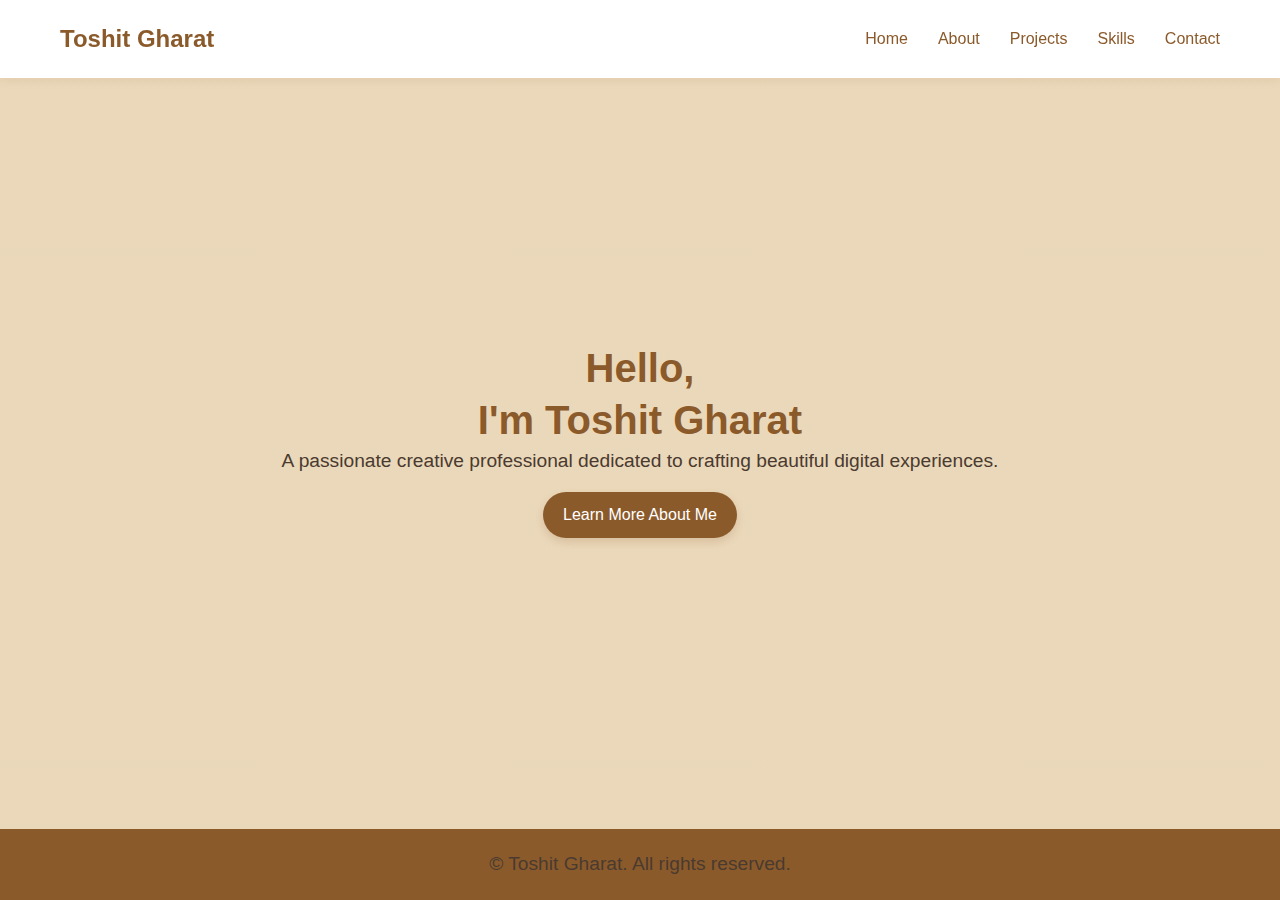
<file: index.html>
<!DOCTYPE html>
<html lang="en">
<head>
    <meta charset="UTF-8">
    <meta name="viewport" content="width=device-width, initial-scale=1.0">
    <title>Toshit Gharat | Portfolio</title>
    <link rel="stylesheet" href="styles.css">
</head>
<body>
    <!-- Header -->
    <header>
        <div class="container">
            <nav>
                <div class="logo">Toshit Gharat</div>
                <ul class="nav-links">
                    <li><a href="index.html" class="active">Home</a></li>
                    <li><a href="about.html">About</a></li>
                    <li><a href="projects.html">Projects</a></li>
                    <li><a href="skills.html">Skills</a></li>
                    <li><a href="contact.html">Contact</a></li>
                </ul>
                <div class="hamburger">☰</div>
            </nav>
        </div>
    </header>

    <!-- Main Content -->
    <main>
        <section id="home">
            <div class="container">
                <div align="center" class="hero-content">
                    <h1>Hello, </h1>
                    <h1>I'm Toshit Gharat</h1>
                    <p> </p>
                    <p>A passionate creative professional dedicated to crafting beautiful digital experiences.</p>
                    <a href="about.html" class="btn">Learn More About Me</a>
                </div>
            </div>
        </section>
    </main>

    <!-- Fixed Footer -->
    <footer>
        <div class="container">
            <p>&copy; Toshit Gharat. All rights reserved.</p>
        </div>
    </footer>

    <script>
        // Mobile menu toggle
        document.querySelector('.hamburger').addEventListener('click', function() {
            document.querySelector('.nav-links').classList.toggle('active');
        });
    </script>
</body>
</html>
</file>
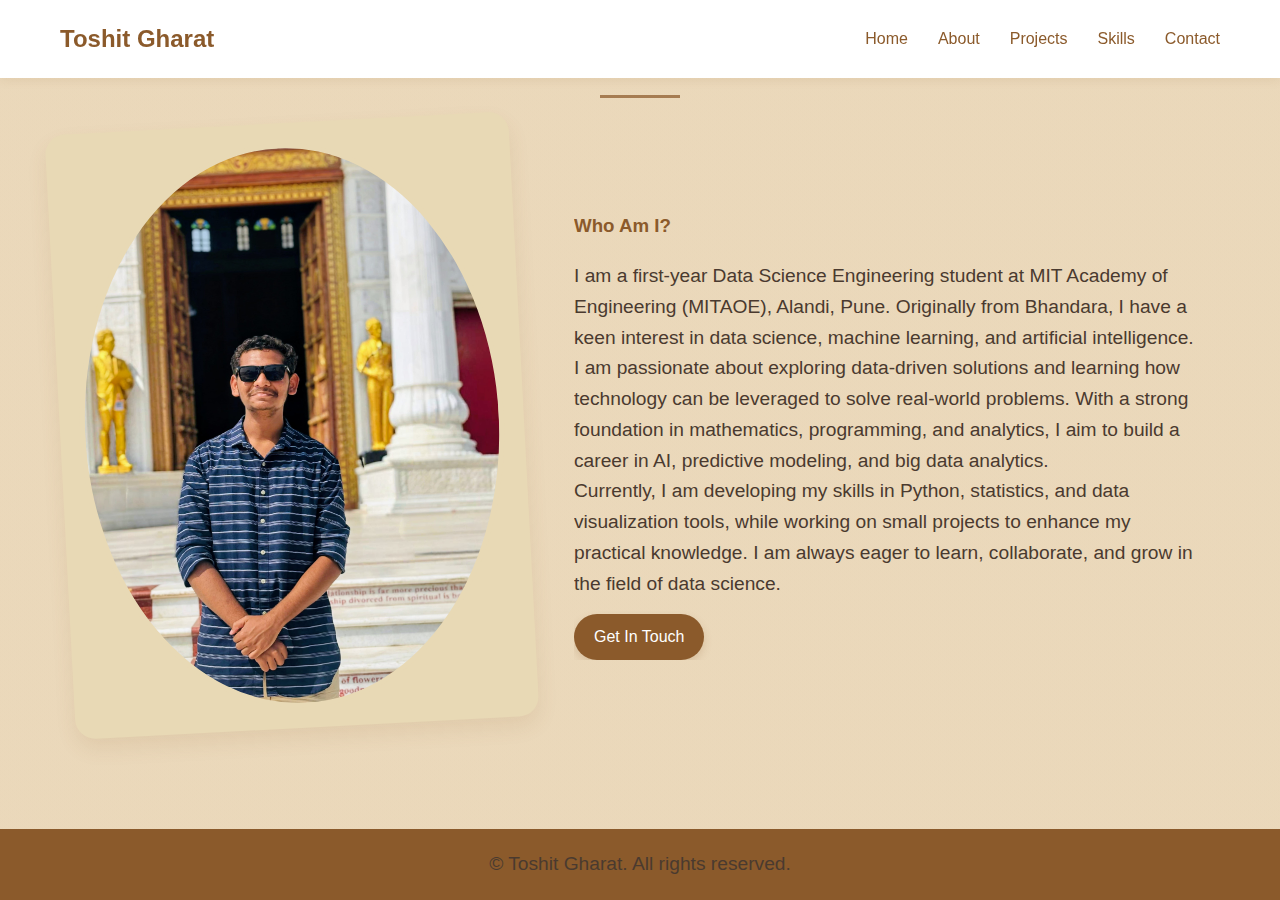
<file: about.html>
<!DOCTYPE html>
<html lang="en">
<head>
    <meta charset="UTF-8">
    <meta name="viewport" content="width=device-width, initial-scale=1.0">
    <title>About | Toshit Gharat</title>
    <link rel="stylesheet" href="about.css">
</head>
<body>
    <!-- Header -->
    <header>
        <div class="container">
            <nav>
                <div class="logo">Toshit Gharat</div>
                <ul class="nav-links">
                    <li><a href="index.html">Home</a></li>
                    <li><a href="about.html" class="active">About</a></li>
                    <li><a href="projects.html">Projects</a></li>
                    <li><a href="skills.html">Skills</a></li>
                    <li><a href="contact.html">Contact</a></li>
                </ul>
                <div class="hamburger">☰</div>
            </nav>
        </div>
    </header>

    <!-- Main Content -->
    <main>
        <section id="about">
            <div class="container">
                <h2>About Me</h2>
                <div class="about-content">
                    <!-- Photo on the left -->
                    <div class="profile-photo">
                        <div class="photo-frame">
                            <img src="HomeImage.jpg" alt="Toshit Gharat" class="profile-img"
                                style="border: 5px solid var(--dark-beige); border-radius: 50%;">
                        </div>
                    </div>
                    
                    <!-- Text content on the right -->
                    <div class="about-text">
                        <h3>Who Am I?</h3>
                        <p>I am a first-year Data Science Engineering student at MIT Academy of Engineering (MITAOE), Alandi, Pune. Originally from Bhandara, I have a keen interest in data science, machine learning, and artificial intelligence.</p>
                
                        <p>I am passionate about exploring data-driven solutions and learning how technology can be leveraged to solve real-world problems. With a strong foundation in mathematics, programming, and analytics, I aim to build a career in AI, predictive modeling, and big data analytics.</p>
                    
                        <p>Currently, I am developing my skills in Python, statistics, and data visualization tools, while working on small projects to enhance my practical knowledge. I am always eager to learn, collaborate, and grow in the field of data science.</p>
                        <a href="contact.html" class="btn">Get In Touch</a>
                    </div>
                </div>
            </div>
        </section>
    </main>

    <!-- Fixed Footer -->
    <footer>
        <div class="container">
            <p>&copy; Toshit Gharat. All rights reserved.</p>
        </div>
    </footer>

    <script>
        // Mobile menu toggle
        document.querySelector('.hamburger').addEventListener('click', function() {
            document.querySelector('.nav-links').classList.toggle('active');
        });
    </script>
</body>
</html>
</file>
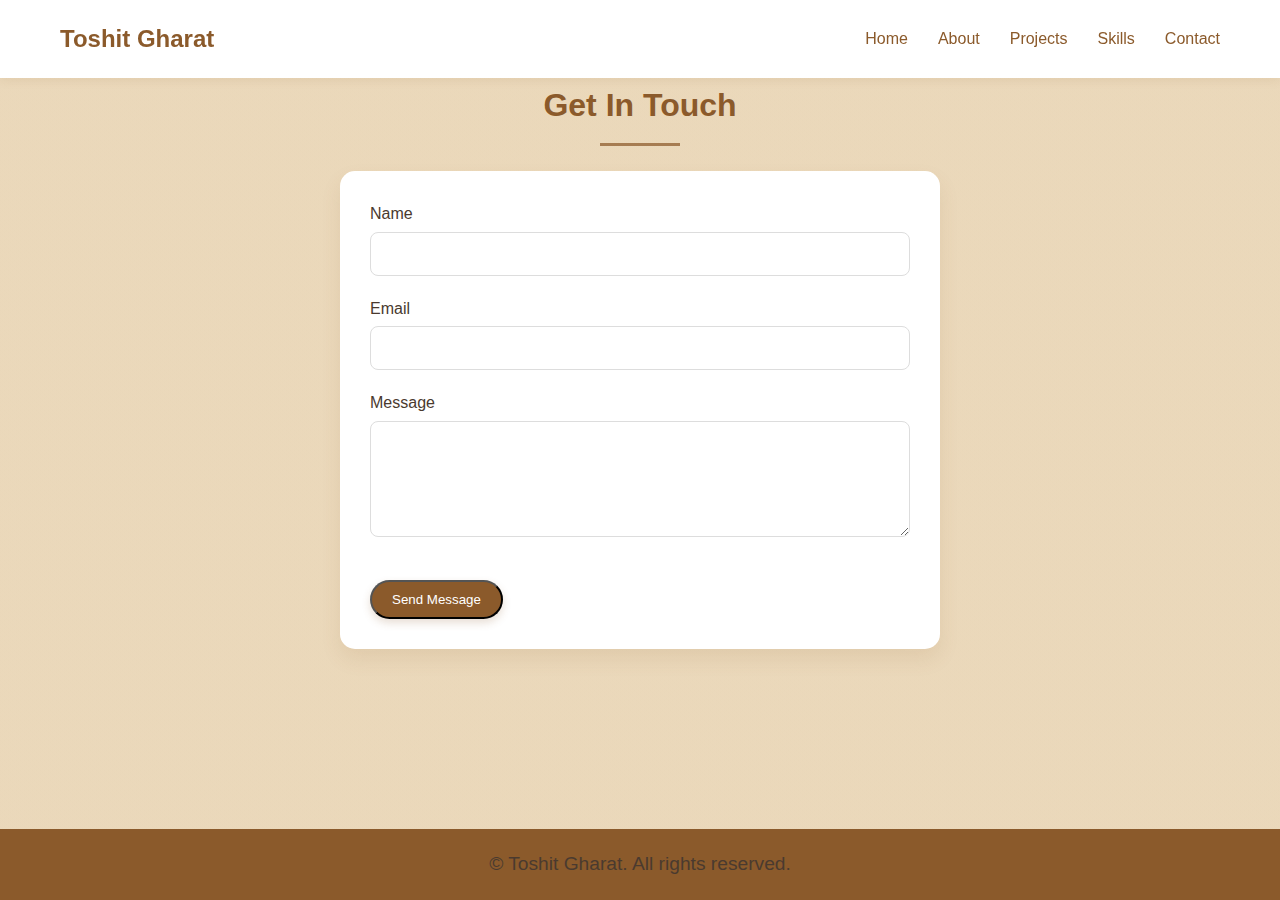
<file: contact.html>
<!DOCTYPE html>
<html lang="en">
<head>
    <meta charset="UTF-8">
    <meta name="viewport" content="width=device-width, initial-scale=1.0">
    <title>Contact | Toshit Gharat</title>
    <link rel="stylesheet" href="contact.css">
</head>
<body>
    <!-- Header -->
    <header>
        <div class="container">
            <nav>
                <div class="logo">Toshit Gharat</div>
                <ul class="nav-links">
                    <li><a href="index.html">Home</a></li>
                    <li><a href="about.html">About</a></li>
                    <li><a href="projects.html">Projects</a></li>
                    <li><a href="skills.html">Skills</a></li>
                    <li><a href="contact.html" class="active">Contact</a></li>
                </ul>
                <div class="hamburger">☰</div>
            </nav>
        </div>
    </header>

    <!-- Contact Section -->
    <section id="contact">
        <div class="container">
            <h2>Get In Touch</h2>
            <div class="contact-form">
                <form>
                    <div class="form-group">
                        <label for="name">Name</label>
                        <input type="text" id="name" name="name" required>
                    </div>
                    <div class="form-group">
                        <label for="email">Email</label>
                        <input type="email" id="email" name="email" required>
                    </div>
                    <div class="form-group">
                        <label for="message">Message</label>
                        <textarea id="message" name="message" rows="5" required></textarea>
                    </div>
                    <button type="submit" class="btn">Send Message</button>
                </form>
            </div>
        </div>
    </section>

    <!-- Footer -->
    <footer>
        <div class="container">
            <p>&copy; Toshit Gharat. All rights reserved.</p>
        </div>
    </footer>

    <script>
        // Mobile menu toggle
        document.querySelector('.hamburger').addEventListener('click', function() {
            document.querySelector('.nav-links').classList.toggle('active');
        });
    </script>
</body>
</html>
</file>
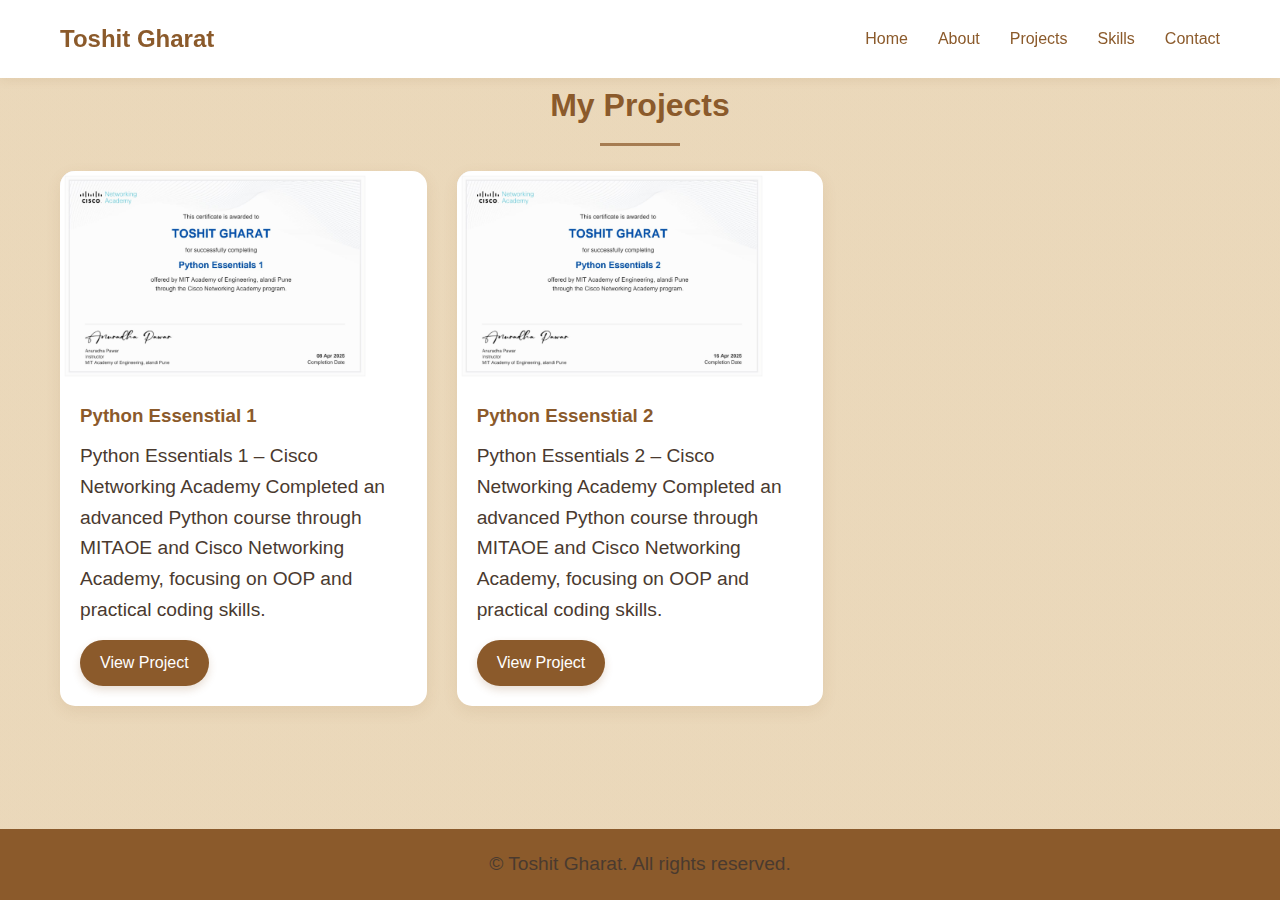
<file: projects.html>
<!DOCTYPE html>
<html lang="en">
<head>
    <meta charset="UTF-8">
    <meta name="viewport" content="width=device-width, initial-scale=1.0">
    <title>Projects | Toshit Gharat</title>
    <link rel="stylesheet" href="projects.css">
</head>
<body>
    <!-- Header -->
    <header>
        <div class="container">
            <nav>
                <div class="logo">Toshit Gharat</div>
                <ul class="nav-links">
                    <li><a href="index.html">Home</a></li>
                    <li><a href="about.html">About</a></li>
                    <li><a href="projects.html" class="active">Projects</a></li>
                    <li><a href="skills.html">Skills</a></li>
                    <li><a href="contact.html">Contact</a></li>
                </ul>
                <div class="hamburger">☰</div>
            </nav>
        </div>
    </header>

    <!-- Projects Section -->
    <section id="projects">
        <div class="container">
            <h2>My Projects</h2>
            <div class="projects-grid">
                <!-- Project 1 -->
                <div class="project-card">
                    <a href="Python_Essential_1.pdf">
                        <img src="Python Essenstial 1.jpg" alt="Toshit Gharat" class="project-image">
                    </a>
                    <div class="project-info">
                        <h3>Python Essenstial 1</h3>
                        <p> Python Essentials 1 – Cisco Networking Academy
                            Completed an advanced Python course through MITAOE and Cisco Networking Academy, focusing on OOP and practical coding skills.</p>
                        <a href="Python Essenstial 1.jpg" class="btn">View Project</a>
                    </div>
                </div>
                
                <!-- Project 2 -->
                <div class="project-card">
                    <a href="Python_Essential_2.pdf">
                        <img src="Python Essenstial 2.jpg" alt="Toshit Gharat" class="project-image">
                    </a>
                    <div class="project-info">
                        <h3>Python Essenstial 2</h3>
                        <p>Python Essentials 2 – Cisco Networking Academy
                            Completed an advanced Python course through MITAOE and Cisco Networking Academy, focusing on OOP and practical coding skills.</p>
                        <a href="Python Essenstial 2.jpg" class="btn">View Project</a>
                    </div>
                </div>
            </div>
        </div>
    </section>

    <!-- Footer -->
    <footer>
        <div class="container">
            <p>&copy; Toshit Gharat. All rights reserved.</p>
        </div>
    </footer>

    <script>
        // Mobile menu toggle
        document.querySelector('.hamburger').addEventListener('click', function() {
            document.querySelector('.nav-links').classList.toggle('active');
        });
    </script>
</body>
</html>
</file>
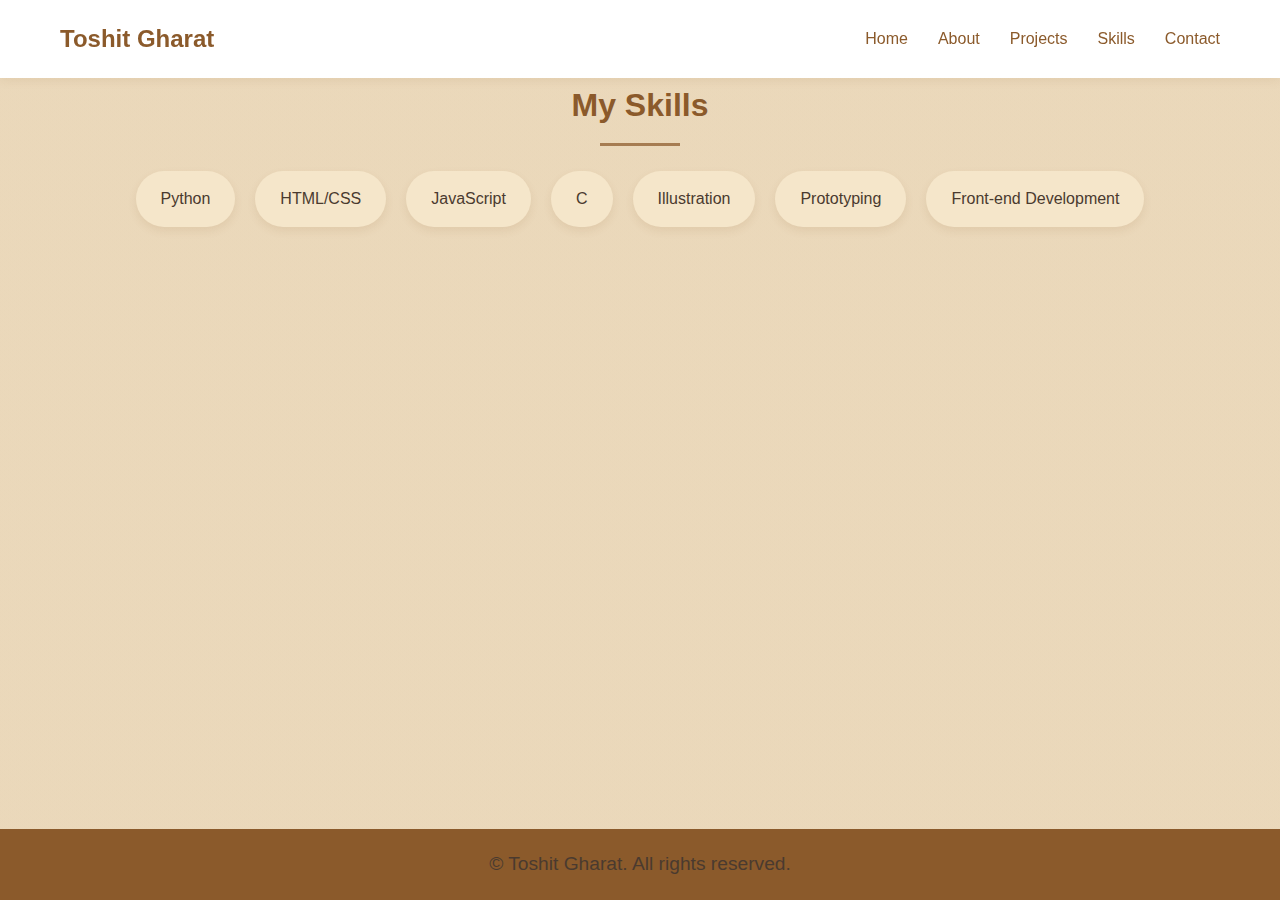
<file: skills.html>
<!DOCTYPE html>
<html lang="en">
<head>
    <meta charset="UTF-8">
    <meta name="viewport" content="width=device-width, initial-scale=1.0">
    <title>Skills | Toshit Gharat</title>
    <link rel="stylesheet" href="skills.css">
</head>
<body>
    <!-- Header -->
    <header>
        <div class="container">
            <nav>
                <div class="logo">Toshit Gharat</div>
                <ul class="nav-links">
                    <li><a href="index.html">Home</a></li>
                    <li><a href="about.html">About</a></li>
                    <li><a href="projects.html">Projects</a></li>
                    <li><a href="skills.html" class="active">Skills</a></li>
                    <li><a href="contact.html">Contact</a></li>
                </ul>
                <div class="hamburger">☰</div>
            </nav>
        </div>
    </header>

    <!-- Skills Section -->
    <section id="skills">
        <div class="container">
            <h2>My Skills</h2>
            <div class="skills-container">
                <div class="skill-item">Python</div>
                <div class="skill-item">HTML/CSS</div>
                <div class="skill-item">JavaScript</div>
                <div class="skill-item">C</div>
                <div class="skill-item">Illustration</div>
                <div class="skill-item">Prototyping</div>
                <div class="skill-item">Front-end Development</div>
            </div>
        </div>
    </section>

    <!-- Footer -->
    <footer>
        <div class="container">
            <p>&copy; Toshit Gharat. All rights reserved.</p>
        </div>
    </footer>

    <script>
        // Mobile menu toggle
        document.querySelector('.hamburger').addEventListener('click', function() {
            document.querySelector('.nav-links').classList.toggle('active');
        });
    </script>
</body>
</html>
</file>
<file: styles.css>
/* Global Styles */
:root {
    --primary-brown: #8B5A2B;
    --light-brown: #A67C52;
    --beige: #F5E6CA;
    --dark-beige: #E8D9B5;
    --text-color: #4A3A2F;
}

* {
    margin: 0;
    padding: 0;
    box-sizing: border-box;
    font-family: 'Segoe UI', Tahoma, Geneva, Verdana, sans-serif;
}

body {
    background-color: var(--beige);
    color: var(--text-color);
    line-height: 1.6;
    background-image: 
        radial-gradient(circle at 10% 20%, rgba(139, 90, 43, 0.05) 0%, rgba(139, 90, 43, 0.05) 90%),
        radial-gradient(circle at 90% 80%, rgba(139, 90, 43, 0.05) 0%, rgba(139, 90, 43, 0.05) 90%);
}

#home {
    display: flex;
    align-items: center;
    justify-content: center;
    height: 100vh;
    text-align: center;
}

.hero-content {
    max-width: 800px;
    padding: 20px;
}

.hero-content h1 {
    margin: 0;
    line-height: 1.3;
}

/* .hero-content h1:first-child {
    margin-bottom: 5px;
} */

.container {
    max-width: 1200px;
    margin: 0 auto;
    padding: 0 20px;
}

section {
    padding: 80px 0 100px;
}

h1, h2, h3 {
    color: var(--primary-brown);
    margin-bottom: 20px;
}

h1 {
    font-size: 2.5rem;
}

h2 {
    font-size: 2rem;
    text-align: center;
    position: relative;
    margin-bottom: 40px;
}

h2::after {
    content: '';
    position: absolute;
    bottom: -15px;
    left: 50%;
    transform: translateX(-50%);
    width: 80px;
    height: 3px;
    background-color: var(--light-brown);
}

p {
    margin-bottom: 25px 0;
    font-size: 1.2rem;
    color: var(--text-color);
}

a {
    color: var(--primary-brown);
    text-decoration: none;
    transition: all 0.3s ease;
}

a:hover {
    color: var(--light-brown);
}

.btn {
    display: inline-block;
    background-color: var(--primary-brown);
    color: white;
    padding: 10px 20px;
    border-radius: 30px;
    margin-top: 15px;
    transition: all 0.3s ease;
    box-shadow: 0 4px 8px rgba(139, 90, 43, 0.2);
}

.btn:hover {
    background-color: var(--light-brown);
    transform: translateY(-3px);
    box-shadow: 0 6px 12px rgba(139, 90, 43, 0.3);
    color: white;
}

/* Header Styles */
header {
    background-color: white;
    box-shadow: 0 2px 10px rgba(139, 90, 43, 0.1);
    position: fixed;
    width: 100%;
    z-index: 1000;
}

nav {
    display: flex;
    justify-content: space-between;
    align-items: center;
    padding: 20px 0;
}

.logo {
    font-size: 1.5rem;
    font-weight: bold;
    color: var(--primary-brown);
}

.nav-links {
    display: flex;
    list-style: none;
}

.nav-links li {
    margin-left: 30px;
}

.nav-links a {
    font-weight: 500;
}

.hamburger {
    display: none;
    cursor: pointer;
}



/* Profile Photo */

.about-content {
    display: flex;
    align-items: flex-start; /* Align items at the top */
    gap: 50px;
}

.profile-photo {
    flex: 0 0 40%; /* Don't grow, don't shrink, base width 40% */
    position: relative;
}

.about-text {
    flex: 1; /* Take remaining space */
    padding-top: 20px; /* Align text with top of photo */
}

.photo-frame {
    background-color: var(--dark-beige);
    border-radius: 20px;
    padding: 20px;
    box-shadow: 0 10px 20px rgba(139, 90, 43, 0.1);
    transform: rotate(-3deg);
}

.profile-img {
    width: 100%;
    height: auto;
    border-radius: 10px;
    display: block;
    object-fit: cover;
     /* Adjust this ratio as needed */
}

/* Projects Grid */
.projects-grid {
    display: grid;
    grid-template-columns: repeat(auto-fill, minmax(350px, 1fr));
    gap: 30px;
}

.project-card {
    background-color: white;
    border-radius: 15px;
    overflow: hidden;
    box-shadow: 0 5px 15px rgba(139, 90, 43, 0.1);
    transition: all 0.3s ease;
}

.project-card:hover {
    transform: translateY(-10px);
    box-shadow: 0 15px 30px rgba(139, 90, 43, 0.2);
}

.project-image {
    height: 210px;
    background-color: #ddd;
    display: flex;
    align-items: center;
    justify-content: center;
}

.project-info {
    padding: 20px;
}

.project-info h3 {
    margin-bottom: 10px;
}

/* Skills */
.skills-container {
    display: flex;
    flex-wrap: wrap;
    justify-content: center;
    gap: 20px;
}

.skill-item {
    background-color: var(--beige);
    padding: 15px 25px;
    border-radius: 30px;
    font-weight: 500;
    box-shadow: 0 4px 8px rgba(139, 90, 43, 0.1);
    transition: all 0.3s ease;
}

.skill-item:hover {
    background-color: var(--primary-brown);
    color: white;
    transform: scale(1.05);
}

/* Contact Form */
.contact-form {
    max-width: 600px;
    margin: 0 auto;
    background-color: white;
    padding: 30px;
    border-radius: 15px;
    box-shadow: 0 10px 20px rgba(139, 90, 43, 0.1);
}

.form-group {
    margin-bottom: 20px;
}

.form-group label {
    display: block;
    margin-bottom: 5px;
    font-weight: 500;
}

.form-group input,
.form-group textarea {
    width: 100%;
    padding: 12px;
    border: 1px solid #ddd;
    border-radius: 8px;
    font-size: 1rem;
    transition: all 0.3s ease;
}

.form-group input:focus,
.form-group textarea:focus {
    outline: none;
    border-color: var(--primary-brown);
    box-shadow: 0 0 0 3px rgba(139, 90, 43, 0.1);
}

/* Footer */
footer {
    background-color: var(--primary-brown);
    color: white;
    text-align: center;
    padding: 20px 0;
}

/* Animations */
@keyframes fadeIn {
    from { opacity: 0; transform: translateY(20px); }
    to { opacity: 1; transform: translateY(0); }
}

@keyframes bounce {
    from { transform: translateY(0); }
    to { transform: translateY(-20px); }
}

@keyframes wave {
    0%, 100% { transform: rotate(0deg); }
    25% { transform: rotate(15deg); }
    75% { transform: rotate(-15deg); }
}

/* Responsive Styles */
@media (max-width: 768px) {
    .nav-links {
        display: none;
        position: absolute;
        top: 70px;
        left: 0;
        width: 100%;
        background-color: white;
        flex-direction: column;
        align-items: center;
        padding: 20px 0;
        box-shadow: 0 5px 10px rgba(139, 90, 43, 0.1);
    }
    
    .nav-links.active {
        display: flex;
    }
    
    .nav-links li {
        margin: 10px 0;
    }
    
    .hamburger {
        display: block;
    }
    
    .about-content {
        flex-direction: column;
        gap: 30px;
    }
    
    .profile-photo {
        flex: 1;
        width: 100%;
        max-width: 100%;
    }
    .about-text{
        padding-top: 0%;
    }
    section {
        padding: 60px 0 100px;
    }
}

/* Add these styles to your existing CSS */
html, body {
    height: 100%;
    width: 100%;
    overflow: hidden; /* This completely disables scrolling */
}

#about {
    height: calc(100vh - 120px); /* Adjust based on header/footer height */
    overflow: hidden;
    display: flex;
    align-items: center;
}

.about-content {
    display: flex;
    width: 100%;
    max-height: 100%;
    align-items: center;
    gap: 50px;
}

.profile-photo {
    flex: 0 0 40%;
    max-width: 40%;
}

.photo-frame {
    background-color: var(--dark-beige);
    border-radius: 20px;
    padding: 20px;
    box-shadow: 0 10px 20px rgba(139, 90, 43, 0.1);
    transform: rotate(-3deg);
    height: 100%;
}

.profile-img {
    width: 100%;
    height: 100%;
    object-fit: cover;
    border-radius: 10px;
    aspect-ratio: 3/4;
}

.about-text {
    flex: 1;
    overflow-y: auto;
    max-height: 70vh;
    padding-right: 15px;
}

body {
    display: flex;
    flex-direction: column;
}

main {
    flex: 1;
    overflow-y: auto; /* Allows content to scroll if needed, but hides the scrollbar */
    -ms-overflow-style: none;  /* IE and Edge */
    scrollbar-width: none;  /* Firefox */
}

main::-webkit-scrollbar {
    display: none; /* Hide scrollbar for Chrome, Safari and Opera */
}

footer {
    position: fixed;
    bottom: 0;
    width: 100%;
    z-index: 100;
}

/* Hide scrollbar but keep functionality */
.about-text::-webkit-scrollbar {
    width: 0;
    background: transparent;
}

@media (max-width: 768px) {
    #about {
        height: auto;
        min-height: calc(100vh - 120px);
    }
    
    .about-content {
        flex-direction: column;
        gap: 30px;
    }
    
    .profile-photo {
        flex: 0 0 auto;
        max-width: 100%;
        width: 80%;
    }
    
    .about-text {
        max-height: none;
        padding-right: 0;
    }
}
</file>
<file: about.css>
/* Global Styles */
:root {
    --primary-brown: #8B5A2B;
    --light-brown: #A67C52;
    --beige: #F5E6CA;
    --dark-beige: #E8D9B5;
    --text-color: #4A3A2F;
}

* {
    margin: 0;
    padding: 0;
    box-sizing: border-box;
    font-family: 'Segoe UI', Tahoma, Geneva, Verdana, sans-serif;
}

body {
    background-color: var(--beige);
    color: var(--text-color);
    line-height: 1.6;
    background-image: 
        radial-gradient(circle at 10% 20%, rgba(139, 90, 43, 0.05) 0%, rgba(139, 90, 43, 0.05) 90%),
        radial-gradient(circle at 90% 80%, rgba(139, 90, 43, 0.05) 0%, rgba(139, 90, 43, 0.05) 90%);
}

#home {
    display: flex;
    align-items: center;
    justify-content: center;
    height: 100vh;
    text-align: center;
}

.hero-content {
    max-width: 800px;
    padding: 20px;
}

.hero-content h1 {
    margin: 0;
    line-height: 1.3;
}

/* .hero-content h1:first-child {
    margin-bottom: 5px;
} */

.container {
    max-width: 1200px;
    margin: 0 auto;
    padding: 0 20px;
}

section {
    padding: 80px 0 100px;
}

h1, h2, h3 {
    color: var(--primary-brown);
    margin-bottom: 20px;
}

h1 {
    font-size: 2.5rem;
}

h2 {
    font-size: 2rem;
    text-align: center;
    position: relative;
    margin-bottom: 40px;
}

h2::after {
    content: '';
    position: absolute;
    bottom: -15px;
    left: 50%;
    transform: translateX(-50%);
    width: 80px;
    height: 3px;
    background-color: var(--light-brown);
}

p {
    margin-bottom: 25px 0;
    font-size: 1.2rem;
    color: var(--text-color);
}

a {
    color: var(--primary-brown);
    text-decoration: none;
    transition: all 0.3s ease;
}

a:hover {
    color: var(--light-brown);
}

.btn {
    display: inline-block;
    background-color: var(--primary-brown);
    color: white;
    padding: 10px 20px;
    border-radius: 30px;
    margin-top: 15px;
    transition: all 0.3s ease;
    box-shadow: 0 4px 8px rgba(139, 90, 43, 0.2);
}

.btn:hover {
    background-color: var(--light-brown);
    transform: translateY(-3px);
    box-shadow: 0 6px 12px rgba(139, 90, 43, 0.3);
    color: white;
}

/* Header Styles */
header {
    background-color: white;
    box-shadow: 0 2px 10px rgba(139, 90, 43, 0.1);
    position: fixed;
    width: 100%;
    z-index: 1000;
}

nav {
    display: flex;
    justify-content: space-between;
    align-items: center;
    padding: 20px 0;
}

.logo {
    font-size: 1.5rem;
    font-weight: bold;
    color: var(--primary-brown);
}

.nav-links {
    display: flex;
    list-style: none;
}

.nav-links li {
    margin-left: 30px;
}

.nav-links a {
    font-weight: 500;
}

.hamburger {
    display: none;
    cursor: pointer;
}



/* Profile Photo */

.about-content {
    display: flex;
    align-items: flex-start; /* Align items at the top */
    gap: 50px;
}

.profile-photo {
    flex: 0 0 40%; /* Don't grow, don't shrink, base width 40% */
    position: relative;
}

.about-text {
    flex: 1; /* Take remaining space */
    padding-top: 20px; /* Align text with top of photo */
}

.photo-frame {
    background-color: var(--dark-beige);
    border-radius: 20px;
    padding: 20px;
    box-shadow: 0 10px 20px rgba(139, 90, 43, 0.1);
    transform: rotate(-3deg);
}

.profile-img {
    width: 100%;
    height: auto;
    border-radius: 10px;
    display: block;
    object-fit: cover;
     /* Adjust this ratio as needed */
}

/* Projects Grid */
.projects-grid {
    display: grid;
    grid-template-columns: repeat(auto-fill, minmax(350px, 1fr));
    gap: 30px;
}

.project-card {
    background-color: white;
    border-radius: 15px;
    overflow: hidden;
    box-shadow: 0 5px 15px rgba(139, 90, 43, 0.1);
    transition: all 0.3s ease;
}

.project-card:hover {
    transform: translateY(-10px);
    box-shadow: 0 15px 30px rgba(139, 90, 43, 0.2);
}

.project-image {
    height: 210px;
    background-color: #ddd;
    display: flex;
    align-items: center;
    justify-content: center;
}

.project-info {
    padding: 20px;
}

.project-info h3 {
    margin-bottom: 10px;
}

/* Skills */
.skills-container {
    display: flex;
    flex-wrap: wrap;
    justify-content: center;
    gap: 20px;
}

.skill-item {
    background-color: var(--beige);
    padding: 15px 25px;
    border-radius: 30px;
    font-weight: 500;
    box-shadow: 0 4px 8px rgba(139, 90, 43, 0.1);
    transition: all 0.3s ease;
}

.skill-item:hover {
    background-color: var(--primary-brown);
    color: white;
    transform: scale(1.05);
}

/* Contact Form */
.contact-form {
    max-width: 600px;
    margin: 0 auto;
    background-color: white;
    padding: 30px;
    border-radius: 15px;
    box-shadow: 0 10px 20px rgba(139, 90, 43, 0.1);
}

.form-group {
    margin-bottom: 20px;
}

.form-group label {
    display: block;
    margin-bottom: 5px;
    font-weight: 500;
}

.form-group input,
.form-group textarea {
    width: 100%;
    padding: 12px;
    border: 1px solid #ddd;
    border-radius: 8px;
    font-size: 1rem;
    transition: all 0.3s ease;
}

.form-group input:focus,
.form-group textarea:focus {
    outline: none;
    border-color: var(--primary-brown);
    box-shadow: 0 0 0 3px rgba(139, 90, 43, 0.1);
}

/* Footer */
footer {
    background-color: var(--primary-brown);
    color: white;
    text-align: center;
    padding: 20px 0;
}

/* Animations */
@keyframes fadeIn {
    from { opacity: 0; transform: translateY(20px); }
    to { opacity: 1; transform: translateY(0); }
}

@keyframes bounce {
    from { transform: translateY(0); }
    to { transform: translateY(-20px); }
}

@keyframes wave {
    0%, 100% { transform: rotate(0deg); }
    25% { transform: rotate(15deg); }
    75% { transform: rotate(-15deg); }
}

/* Responsive Styles */
@media (max-width: 768px) {
    .nav-links {
        display: none;
        position: absolute;
        top: 70px;
        left: 0;
        width: 100%;
        background-color: white;
        flex-direction: column;
        align-items: center;
        padding: 20px 0;
        box-shadow: 0 5px 10px rgba(139, 90, 43, 0.1);
    }
    
    .nav-links.active {
        display: flex;
    }
    
    .nav-links li {
        margin: 10px 0;
    }
    
    .hamburger {
        display: block;
    }
    
    .about-content {
        flex-direction: column;
        gap: 30px;
    }
    
    .profile-photo {
        flex: 1;
        width: 100%;
        max-width: 100%;
    }
    .about-text{
        padding-top: 0%;
    }
    section {
        padding: 60px 0 100px;
    }
}

/* Add these styles to your existing CSS */
html, body {
    height: 100%;
    width: 100%;
    overflow: hidden; /* This completely disables scrolling */
}

#about {
    height: calc(100vh - 120px); /* Adjust based on header/footer height */
    overflow: hidden;
    display: flex;
    align-items: center;
}

.about-content {
    display: flex;
    width: 100%;
    max-height: 100%;
    align-items: center;
    gap: 50px;
}

.profile-photo {
    flex: 0 0 40%;
    max-width: 40%;
}

.photo-frame {
    background-color: var(--dark-beige);
    border-radius: 20px;
    padding: 20px;
    box-shadow: 0 10px 20px rgba(139, 90, 43, 0.1);
    transform: rotate(-3deg);
    height: 100%;
}

.profile-img {
    width: 100%;
    height: 100%;
    object-fit: cover;
    border-radius: 10px;
    aspect-ratio: 3/4;
}

.about-text {
    flex: 1;
    overflow-y: auto;
    max-height: 70vh;
    padding-right: 15px;
}

body {
    display: flex;
    flex-direction: column;
}

main {
    flex: 1;
    overflow-y: auto; /* Allows content to scroll if needed, but hides the scrollbar */
    -ms-overflow-style: none;  /* IE and Edge */
    scrollbar-width: none;  /* Firefox */
}

main::-webkit-scrollbar {
    display: none; /* Hide scrollbar for Chrome, Safari and Opera */
}

footer {
    position: fixed;
    bottom: 0;
    width: 100%;
    z-index: 100;
}

/* Hide scrollbar but keep functionality */
.about-text::-webkit-scrollbar {
    width: 0;
    background: transparent;
}

@media (max-width: 768px) {
    #about {
        height: auto;
        min-height: calc(100vh - 120px);
    }
    
    .about-content {
        flex-direction: column;
        gap: 30px;
    }
    
    .profile-photo {
        flex: 0 0 auto;
        max-width: 100%;
        width: 80%;
    }
    
    .about-text {
        max-height: none;
        padding-right: 0;
    }
}
</file>
<file: contact.css>
/* Global Styles */
:root {
    --primary-brown: #8B5A2B;
    --light-brown: #A67C52;
    --beige: #F5E6CA;
    --dark-beige: #E8D9B5;
    --text-color: #4A3A2F;
}

* {
    margin: 0;
    padding: 0;
    box-sizing: border-box;
    font-family: 'Segoe UI', Tahoma, Geneva, Verdana, sans-serif;
}

body {
    background-color: var(--beige);
    color: var(--text-color);
    line-height: 1.6;
    background-image: 
        radial-gradient(circle at 10% 20%, rgba(139, 90, 43, 0.05) 0%, rgba(139, 90, 43, 0.05) 90%),
        radial-gradient(circle at 90% 80%, rgba(139, 90, 43, 0.05) 0%, rgba(139, 90, 43, 0.05) 90%);
}

#home {
    display: flex;
    align-items: center;
    justify-content: center;
    height: 100vh;
    text-align: center;
}

.hero-content {
    max-width: 800px;
    padding: 20px;
}

.hero-content h1 {
    margin: 0;
    line-height: 1.3;
}

/* .hero-content h1:first-child {
    margin-bottom: 5px;
} */

.container {
    max-width: 1200px;
    margin: 0 auto;
    padding: 0 20px;
}

section {
    padding: 80px 0 100px;
}

h1, h2, h3 {
    color: var(--primary-brown);
    margin-bottom: 20px;
}

h1 {
    font-size: 2.5rem;
}

h2 {
    font-size: 2rem;
    text-align: center;
    position: relative;
    margin-bottom: 40px;
}

h2::after {
    content: '';
    position: absolute;
    bottom: -15px;
    left: 50%;
    transform: translateX(-50%);
    width: 80px;
    height: 3px;
    background-color: var(--light-brown);
}

p {
    margin-bottom: 25px 0;
    font-size: 1.2rem;
    color: var(--text-color);
}

a {
    color: var(--primary-brown);
    text-decoration: none;
    transition: all 0.3s ease;
}

a:hover {
    color: var(--light-brown);
}

.btn {
    display: inline-block;
    background-color: var(--primary-brown);
    color: white;
    padding: 10px 20px;
    border-radius: 30px;
    margin-top: 15px;
    transition: all 0.3s ease;
    box-shadow: 0 4px 8px rgba(139, 90, 43, 0.2);
}

.btn:hover {
    background-color: var(--light-brown);
    transform: translateY(-3px);
    box-shadow: 0 6px 12px rgba(139, 90, 43, 0.3);
    color: white;
}

/* Header Styles */
header {
    background-color: white;
    box-shadow: 0 2px 10px rgba(139, 90, 43, 0.1);
    position: fixed;
    width: 100%;
    z-index: 1000;
}

nav {
    display: flex;
    justify-content: space-between;
    align-items: center;
    padding: 20px 0;
}

.logo {
    font-size: 1.5rem;
    font-weight: bold;
    color: var(--primary-brown);
}

.nav-links {
    display: flex;
    list-style: none;
}

.nav-links li {
    margin-left: 30px;
}

.nav-links a {
    font-weight: 500;
}

.hamburger {
    display: none;
    cursor: pointer;
}



/* Profile Photo */

.about-content {
    display: flex;
    align-items: flex-start; /* Align items at the top */
    gap: 50px;
}

.profile-photo {
    flex: 0 0 40%; /* Don't grow, don't shrink, base width 40% */
    position: relative;
}

.about-text {
    flex: 1; /* Take remaining space */
    padding-top: 20px; /* Align text with top of photo */
}

.photo-frame {
    background-color: var(--dark-beige);
    border-radius: 20px;
    padding: 20px;
    box-shadow: 0 10px 20px rgba(139, 90, 43, 0.1);
    transform: rotate(-3deg);
}

.profile-img {
    width: 100%;
    height: auto;
    border-radius: 10px;
    display: block;
    object-fit: cover;
     /* Adjust this ratio as needed */
}

/* Projects Grid */
.projects-grid {
    display: grid;
    grid-template-columns: repeat(auto-fill, minmax(350px, 1fr));
    gap: 30px;
}

.project-card {
    background-color: white;
    border-radius: 15px;
    overflow: hidden;
    box-shadow: 0 5px 15px rgba(139, 90, 43, 0.1);
    transition: all 0.3s ease;
}

.project-card:hover {
    transform: translateY(-10px);
    box-shadow: 0 15px 30px rgba(139, 90, 43, 0.2);
}

.project-image {
    height: 210px;
    background-color: #ddd;
    display: flex;
    align-items: center;
    justify-content: center;
}

.project-info {
    padding: 20px;
}

.project-info h3 {
    margin-bottom: 10px;
}

/* Skills */
.skills-container {
    display: flex;
    flex-wrap: wrap;
    justify-content: center;
    gap: 20px;
}

.skill-item {
    background-color: var(--beige);
    padding: 15px 25px;
    border-radius: 30px;
    font-weight: 500;
    box-shadow: 0 4px 8px rgba(139, 90, 43, 0.1);
    transition: all 0.3s ease;
}

.skill-item:hover {
    background-color: var(--primary-brown);
    color: white;
    transform: scale(1.05);
}

/* Contact Form */
.contact-form {
    max-width: 600px;
    margin: 0 auto;
    background-color: white;
    padding: 30px;
    border-radius: 15px;
    box-shadow: 0 10px 20px rgba(139, 90, 43, 0.1);
}

.form-group {
    margin-bottom: 20px;
}

.form-group label {
    display: block;
    margin-bottom: 5px;
    font-weight: 500;
}

.form-group input,
.form-group textarea {
    width: 100%;
    padding: 12px;
    border: 1px solid #ddd;
    border-radius: 8px;
    font-size: 1rem;
    transition: all 0.3s ease;
}

.form-group input:focus,
.form-group textarea:focus {
    outline: none;
    border-color: var(--primary-brown);
    box-shadow: 0 0 0 3px rgba(139, 90, 43, 0.1);
}

/* Footer */
footer {
    background-color: var(--primary-brown);
    color: white;
    text-align: center;
    padding: 20px 0;
}

/* Animations */
@keyframes fadeIn {
    from { opacity: 0; transform: translateY(20px); }
    to { opacity: 1; transform: translateY(0); }
}

@keyframes bounce {
    from { transform: translateY(0); }
    to { transform: translateY(-20px); }
}

@keyframes wave {
    0%, 100% { transform: rotate(0deg); }
    25% { transform: rotate(15deg); }
    75% { transform: rotate(-15deg); }
}

/* Responsive Styles */
@media (max-width: 768px) {
    .nav-links {
        display: none;
        position: absolute;
        top: 70px;
        left: 0;
        width: 100%;
        background-color: white;
        flex-direction: column;
        align-items: center;
        padding: 20px 0;
        box-shadow: 0 5px 10px rgba(139, 90, 43, 0.1);
    }
    
    .nav-links.active {
        display: flex;
    }
    
    .nav-links li {
        margin: 10px 0;
    }
    
    .hamburger {
        display: block;
    }
    
    .about-content {
        flex-direction: column;
        gap: 30px;
    }
    
    .profile-photo {
        flex: 1;
        width: 100%;
        max-width: 100%;
    }
    .about-text{
        padding-top: 0%;
    }
    section {
        padding: 60px 0 100px;
    }
}

/* Add these styles to your existing CSS */
html, body {
    height: 100%;
    width: 100%;
    overflow: hidden; /* This completely disables scrolling */
}

#about {
    height: calc(100vh - 120px); /* Adjust based on header/footer height */
    overflow: hidden;
    display: flex;
    align-items: center;
}

.about-content {
    display: flex;
    width: 100%;
    max-height: 100%;
    align-items: center;
    gap: 50px;
}

.profile-photo {
    flex: 0 0 40%;
    max-width: 40%;
}

.photo-frame {
    background-color: var(--dark-beige);
    border-radius: 20px;
    padding: 20px;
    box-shadow: 0 10px 20px rgba(139, 90, 43, 0.1);
    transform: rotate(-3deg);
    height: 100%;
}

.profile-img {
    width: 100%;
    height: 100%;
    object-fit: cover;
    border-radius: 10px;
    aspect-ratio: 3/4;
}

.about-text {
    flex: 1;
    overflow-y: auto;
    max-height: 70vh;
    padding-right: 15px;
}

body {
    display: flex;
    flex-direction: column;
}

main {
    flex: 1;
    overflow-y: auto; /* Allows content to scroll if needed, but hides the scrollbar */
    -ms-overflow-style: none;  /* IE and Edge */
    scrollbar-width: none;  /* Firefox */
}

main::-webkit-scrollbar {
    display: none; /* Hide scrollbar for Chrome, Safari and Opera */
}

footer {
    position: fixed;
    bottom: 0;
    width: 100%;
    z-index: 100;
}

/* Hide scrollbar but keep functionality */
.about-text::-webkit-scrollbar {
    width: 0;
    background: transparent;
}

@media (max-width: 768px) {
    #about {
        height: auto;
        min-height: calc(100vh - 120px);
    }
    
    .about-content {
        flex-direction: column;
        gap: 30px;
    }
    
    .profile-photo {
        flex: 0 0 auto;
        max-width: 100%;
        width: 80%;
    }
    
    .about-text {
        max-height: none;
        padding-right: 0;
    }
}
</file>
<file: projects.css>
/* Global Styles */
:root {
    --primary-brown: #8B5A2B;
    --light-brown: #A67C52;
    --beige: #F5E6CA;
    --dark-beige: #E8D9B5;
    --text-color: #4A3A2F;
}

* {
    margin: 0;
    padding: 0;
    box-sizing: border-box;
    font-family: 'Segoe UI', Tahoma, Geneva, Verdana, sans-serif;
}

body {
    background-color: var(--beige);
    color: var(--text-color);
    line-height: 1.6;
    background-image: 
        radial-gradient(circle at 10% 20%, rgba(139, 90, 43, 0.05) 0%, rgba(139, 90, 43, 0.05) 90%),
        radial-gradient(circle at 90% 80%, rgba(139, 90, 43, 0.05) 0%, rgba(139, 90, 43, 0.05) 90%);
}

#home {
    display: flex;
    align-items: center;
    justify-content: center;
    height: 100vh;
    text-align: center;
}

.hero-content {
    max-width: 800px;
    padding: 20px;
}

.hero-content h1 {
    margin: 0;
    line-height: 1.3;
}

/* .hero-content h1:first-child {
    margin-bottom: 5px;
} */

.container {
    max-width: 1200px;
    margin: 0 auto;
    padding: 0 20px;
}

section {
    padding: 80px 0 100px;
}

h1, h2, h3 {
    color: var(--primary-brown);
    margin-bottom: 20px;
}

h1 {
    font-size: 2.5rem;
}

h2 {
    font-size: 2rem;
    text-align: center;
    position: relative;
    margin-bottom: 40px;
}

h2::after {
    content: '';
    position: absolute;
    bottom: -15px;
    left: 50%;
    transform: translateX(-50%);
    width: 80px;
    height: 3px;
    background-color: var(--light-brown);
}

p {
    margin-bottom: 25px 0;
    font-size: 1.2rem;
    color: var(--text-color);
}

a {
    color: var(--primary-brown);
    text-decoration: none;
    transition: all 0.3s ease;
}

a:hover {
    color: var(--light-brown);
}

.btn {
    display: inline-block;
    background-color: var(--primary-brown);
    color: white;
    padding: 10px 20px;
    border-radius: 30px;
    margin-top: 15px;
    transition: all 0.3s ease;
    box-shadow: 0 4px 8px rgba(139, 90, 43, 0.2);
}

.btn:hover {
    background-color: var(--light-brown);
    transform: translateY(-3px);
    box-shadow: 0 6px 12px rgba(139, 90, 43, 0.3);
    color: white;
}

/* Header Styles */
header {
    background-color: white;
    box-shadow: 0 2px 10px rgba(139, 90, 43, 0.1);
    position: fixed;
    width: 100%;
    z-index: 1000;
}

nav {
    display: flex;
    justify-content: space-between;
    align-items: center;
    padding: 20px 0;
}

.logo {
    font-size: 1.5rem;
    font-weight: bold;
    color: var(--primary-brown);
}

.nav-links {
    display: flex;
    list-style: none;
}

.nav-links li {
    margin-left: 30px;
}

.nav-links a {
    font-weight: 500;
}

.hamburger {
    display: none;
    cursor: pointer;
}



/* Profile Photo */

.about-content {
    display: flex;
    align-items: flex-start; /* Align items at the top */
    gap: 50px;
}

.profile-photo {
    flex: 0 0 40%; /* Don't grow, don't shrink, base width 40% */
    position: relative;
}

.about-text {
    flex: 1; /* Take remaining space */
    padding-top: 20px; /* Align text with top of photo */
}

.photo-frame {
    background-color: var(--dark-beige);
    border-radius: 20px;
    padding: 20px;
    box-shadow: 0 10px 20px rgba(139, 90, 43, 0.1);
    transform: rotate(-3deg);
}

.profile-img {
    width: 100%;
    height: auto;
    border-radius: 10px;
    display: block;
    object-fit: cover;
     /* Adjust this ratio as needed */
}

/* Projects Grid */
.projects-grid {
    display: grid;
    grid-template-columns: repeat(auto-fill, minmax(350px, 1fr));
    gap: 30px;
}

.project-card {
    background-color: white;
    border-radius: 15px;
    overflow: hidden;
    box-shadow: 0 5px 15px rgba(139, 90, 43, 0.1);
    transition: all 0.3s ease;
}

.project-card:hover {
    transform: translateY(-10px);
    box-shadow: 0 15px 30px rgba(139, 90, 43, 0.2);
}

.project-image {
    height: 210px;
    background-color: #ddd;
    display: flex;
    align-items: center;
    justify-content: center;
}

.project-info {
    padding: 20px;
}

.project-info h3 {
    margin-bottom: 10px;
}

/* Skills */
.skills-container {
    display: flex;
    flex-wrap: wrap;
    justify-content: center;
    gap: 20px;
}

.skill-item {
    background-color: var(--beige);
    padding: 15px 25px;
    border-radius: 30px;
    font-weight: 500;
    box-shadow: 0 4px 8px rgba(139, 90, 43, 0.1);
    transition: all 0.3s ease;
}

.skill-item:hover {
    background-color: var(--primary-brown);
    color: white;
    transform: scale(1.05);
}

/* Contact Form */
.contact-form {
    max-width: 600px;
    margin: 0 auto;
    background-color: white;
    padding: 30px;
    border-radius: 15px;
    box-shadow: 0 10px 20px rgba(139, 90, 43, 0.1);
}

.form-group {
    margin-bottom: 20px;
}

.form-group label {
    display: block;
    margin-bottom: 5px;
    font-weight: 500;
}

.form-group input,
.form-group textarea {
    width: 100%;
    padding: 12px;
    border: 1px solid #ddd;
    border-radius: 8px;
    font-size: 1rem;
    transition: all 0.3s ease;
}

.form-group input:focus,
.form-group textarea:focus {
    outline: none;
    border-color: var(--primary-brown);
    box-shadow: 0 0 0 3px rgba(139, 90, 43, 0.1);
}

/* Footer */
footer {
    background-color: var(--primary-brown);
    color: white;
    text-align: center;
    padding: 20px 0;
}

/* Animations */
@keyframes fadeIn {
    from { opacity: 0; transform: translateY(20px); }
    to { opacity: 1; transform: translateY(0); }
}

@keyframes bounce {
    from { transform: translateY(0); }
    to { transform: translateY(-20px); }
}

@keyframes wave {
    0%, 100% { transform: rotate(0deg); }
    25% { transform: rotate(15deg); }
    75% { transform: rotate(-15deg); }
}

/* Responsive Styles */
@media (max-width: 768px) {
    .nav-links {
        display: none;
        position: absolute;
        top: 70px;
        left: 0;
        width: 100%;
        background-color: white;
        flex-direction: column;
        align-items: center;
        padding: 20px 0;
        box-shadow: 0 5px 10px rgba(139, 90, 43, 0.1);
    }
    
    .nav-links.active {
        display: flex;
    }
    
    .nav-links li {
        margin: 10px 0;
    }
    
    .hamburger {
        display: block;
    }
    
    .about-content {
        flex-direction: column;
        gap: 30px;
    }
    
    .profile-photo {
        flex: 1;
        width: 100%;
        max-width: 100%;
    }
    .about-text{
        padding-top: 0%;
    }
    section {
        padding: 60px 0 100px;
    }
}

/* Add these styles to your existing CSS */
html, body {
    height: 100%;
    width: 100%;
    overflow: hidden; /* This completely disables scrolling */
}

#about {
    height: calc(100vh - 120px); /* Adjust based on header/footer height */
    overflow: hidden;
    display: flex;
    align-items: center;
}

.about-content {
    display: flex;
    width: 100%;
    max-height: 100%;
    align-items: center;
    gap: 50px;
}

.profile-photo {
    flex: 0 0 40%;
    max-width: 40%;
}

.photo-frame {
    background-color: var(--dark-beige);
    border-radius: 20px;
    padding: 20px;
    box-shadow: 0 10px 20px rgba(139, 90, 43, 0.1);
    transform: rotate(-3deg);
    height: 100%;
}

.profile-img {
    width: 100%;
    height: 100%;
    object-fit: cover;
    border-radius: 10px;
    aspect-ratio: 3/4;
}

.about-text {
    flex: 1;
    overflow-y: auto;
    max-height: 70vh;
    padding-right: 15px;
}

body {
    display: flex;
    flex-direction: column;
}

main {
    flex: 1;
    overflow-y: auto; /* Allows content to scroll if needed, but hides the scrollbar */
    -ms-overflow-style: none;  /* IE and Edge */
    scrollbar-width: none;  /* Firefox */
}

main::-webkit-scrollbar {
    display: none; /* Hide scrollbar for Chrome, Safari and Opera */
}

footer {
    position: fixed;
    bottom: 0;
    width: 100%;
    z-index: 100;
}

/* Hide scrollbar but keep functionality */
.about-text::-webkit-scrollbar {
    width: 0;
    background: transparent;
}

@media (max-width: 768px) {
    #about {
        height: auto;
        min-height: calc(100vh - 120px);
    }
    
    .about-content {
        flex-direction: column;
        gap: 30px;
    }
    
    .profile-photo {
        flex: 0 0 auto;
        max-width: 100%;
        width: 80%;
    }
    
    .about-text {
        max-height: none;
        padding-right: 0;
    }
}
</file>
<file: skills.css>
/* Global Styles */
:root {
    --primary-brown: #8B5A2B;
    --light-brown: #A67C52;
    --beige: #F5E6CA;
    --dark-beige: #E8D9B5;
    --text-color: #4A3A2F;
}

* {
    margin: 0;
    padding: 0;
    box-sizing: border-box;
    font-family: 'Segoe UI', Tahoma, Geneva, Verdana, sans-serif;
}

body {
    background-color: var(--beige);
    color: var(--text-color);
    line-height: 1.6;
    background-image: 
        radial-gradient(circle at 10% 20%, rgba(139, 90, 43, 0.05) 0%, rgba(139, 90, 43, 0.05) 90%),
        radial-gradient(circle at 90% 80%, rgba(139, 90, 43, 0.05) 0%, rgba(139, 90, 43, 0.05) 90%);
}

#home {
    display: flex;
    align-items: center;
    justify-content: center;
    height: 100vh;
    text-align: center;
}

.hero-content {
    max-width: 800px;
    padding: 20px;
}

.hero-content h1 {
    margin: 0;
    line-height: 1.3;
}

/* .hero-content h1:first-child {
    margin-bottom: 5px;
} */

.container {
    max-width: 1200px;
    margin: 0 auto;
    padding: 0 20px;
}

section {
    padding: 80px 0 100px;
}

h1, h2, h3 {
    color: var(--primary-brown);
    margin-bottom: 20px;
}

h1 {
    font-size: 2.5rem;
}

h2 {
    font-size: 2rem;
    text-align: center;
    position: relative;
    margin-bottom: 40px;
}

h2::after {
    content: '';
    position: absolute;
    bottom: -15px;
    left: 50%;
    transform: translateX(-50%);
    width: 80px;
    height: 3px;
    background-color: var(--light-brown);
}

p {
    margin-bottom: 25px 0;
    font-size: 1.2rem;
    color: var(--text-color);
}

a {
    color: var(--primary-brown);
    text-decoration: none;
    transition: all 0.3s ease;
}

a:hover {
    color: var(--light-brown);
}

.btn {
    display: inline-block;
    background-color: var(--primary-brown);
    color: white;
    padding: 10px 20px;
    border-radius: 30px;
    margin-top: 15px;
    transition: all 0.3s ease;
    box-shadow: 0 4px 8px rgba(139, 90, 43, 0.2);
}

.btn:hover {
    background-color: var(--light-brown);
    transform: translateY(-3px);
    box-shadow: 0 6px 12px rgba(139, 90, 43, 0.3);
    color: white;
}

/* Header Styles */
header {
    background-color: white;
    box-shadow: 0 2px 10px rgba(139, 90, 43, 0.1);
    position: fixed;
    width: 100%;
    z-index: 1000;
}

nav {
    display: flex;
    justify-content: space-between;
    align-items: center;
    padding: 20px 0;
}

.logo {
    font-size: 1.5rem;
    font-weight: bold;
    color: var(--primary-brown);
}

.nav-links {
    display: flex;
    list-style: none;
}

.nav-links li {
    margin-left: 30px;
}

.nav-links a {
    font-weight: 500;
}

.hamburger {
    display: none;
    cursor: pointer;
}



/* Profile Photo */

.about-content {
    display: flex;
    align-items: flex-start; /* Align items at the top */
    gap: 50px;
}

.profile-photo {
    flex: 0 0 40%; /* Don't grow, don't shrink, base width 40% */
    position: relative;
}

.about-text {
    flex: 1; /* Take remaining space */
    padding-top: 20px; /* Align text with top of photo */
}

.photo-frame {
    background-color: var(--dark-beige);
    border-radius: 20px;
    padding: 20px;
    box-shadow: 0 10px 20px rgba(139, 90, 43, 0.1);
    transform: rotate(-3deg);
}

.profile-img {
    width: 100%;
    height: auto;
    border-radius: 10px;
    display: block;
    object-fit: cover;
     /* Adjust this ratio as needed */
}

/* Projects Grid */
.projects-grid {
    display: grid;
    grid-template-columns: repeat(auto-fill, minmax(350px, 1fr));
    gap: 30px;
}

.project-card {
    background-color: white;
    border-radius: 15px;
    overflow: hidden;
    box-shadow: 0 5px 15px rgba(139, 90, 43, 0.1);
    transition: all 0.3s ease;
}

.project-card:hover {
    transform: translateY(-10px);
    box-shadow: 0 15px 30px rgba(139, 90, 43, 0.2);
}

.project-image {
    height: 210px;
    background-color: #ddd;
    display: flex;
    align-items: center;
    justify-content: center;
}

.project-info {
    padding: 20px;
}

.project-info h3 {
    margin-bottom: 10px;
}

/* Skills */
.skills-container {
    display: flex;
    flex-wrap: wrap;
    justify-content: center;
    gap: 20px;
}

.skill-item {
    background-color: var(--beige);
    padding: 15px 25px;
    border-radius: 30px;
    font-weight: 500;
    box-shadow: 0 4px 8px rgba(139, 90, 43, 0.1);
    transition: all 0.3s ease;
}

.skill-item:hover {
    background-color: var(--primary-brown);
    color: white;
    transform: scale(1.05);
}

/* Contact Form */
.contact-form {
    max-width: 600px;
    margin: 0 auto;
    background-color: white;
    padding: 30px;
    border-radius: 15px;
    box-shadow: 0 10px 20px rgba(139, 90, 43, 0.1);
}

.form-group {
    margin-bottom: 20px;
}

.form-group label {
    display: block;
    margin-bottom: 5px;
    font-weight: 500;
}

.form-group input,
.form-group textarea {
    width: 100%;
    padding: 12px;
    border: 1px solid #ddd;
    border-radius: 8px;
    font-size: 1rem;
    transition: all 0.3s ease;
}

.form-group input:focus,
.form-group textarea:focus {
    outline: none;
    border-color: var(--primary-brown);
    box-shadow: 0 0 0 3px rgba(139, 90, 43, 0.1);
}

/* Footer */
footer {
    background-color: var(--primary-brown);
    color: white;
    text-align: center;
    padding: 20px 0;
}

/* Animations */
@keyframes fadeIn {
    from { opacity: 0; transform: translateY(20px); }
    to { opacity: 1; transform: translateY(0); }
}

@keyframes bounce {
    from { transform: translateY(0); }
    to { transform: translateY(-20px); }
}

@keyframes wave {
    0%, 100% { transform: rotate(0deg); }
    25% { transform: rotate(15deg); }
    75% { transform: rotate(-15deg); }
}

/* Responsive Styles */
@media (max-width: 768px) {
    .nav-links {
        display: none;
        position: absolute;
        top: 70px;
        left: 0;
        width: 100%;
        background-color: white;
        flex-direction: column;
        align-items: center;
        padding: 20px 0;
        box-shadow: 0 5px 10px rgba(139, 90, 43, 0.1);
    }
    
    .nav-links.active {
        display: flex;
    }
    
    .nav-links li {
        margin: 10px 0;
    }
    
    .hamburger {
        display: block;
    }
    
    .about-content {
        flex-direction: column;
        gap: 30px;
    }
    
    .profile-photo {
        flex: 1;
        width: 100%;
        max-width: 100%;
    }
    .about-text{
        padding-top: 0%;
    }
    section {
        padding: 60px 0 100px;
    }
}

/* Add these styles to your existing CSS */
html, body {
    height: 100%;
    width: 100%;
    overflow: hidden; /* This completely disables scrolling */
}

#about {
    height: calc(100vh - 120px); /* Adjust based on header/footer height */
    overflow: hidden;
    display: flex;
    align-items: center;
}

.about-content {
    display: flex;
    width: 100%;
    max-height: 100%;
    align-items: center;
    gap: 50px;
}

.profile-photo {
    flex: 0 0 40%;
    max-width: 40%;
}

.photo-frame {
    background-color: var(--dark-beige);
    border-radius: 20px;
    padding: 20px;
    box-shadow: 0 10px 20px rgba(139, 90, 43, 0.1);
    transform: rotate(-3deg);
    height: 100%;
}

.profile-img {
    width: 100%;
    height: 100%;
    object-fit: cover;
    border-radius: 10px;
    aspect-ratio: 3/4;
}

.about-text {
    flex: 1;
    overflow-y: auto;
    max-height: 70vh;
    padding-right: 15px;
}

body {
    display: flex;
    flex-direction: column;
}

main {
    flex: 1;
    overflow-y: auto; /* Allows content to scroll if needed, but hides the scrollbar */
    -ms-overflow-style: none;  /* IE and Edge */
    scrollbar-width: none;  /* Firefox */
}

main::-webkit-scrollbar {
    display: none; /* Hide scrollbar for Chrome, Safari and Opera */
}

footer {
    position: fixed;
    bottom: 0;
    width: 100%;
    z-index: 100;
}

/* Hide scrollbar but keep functionality */
.about-text::-webkit-scrollbar {
    width: 0;
    background: transparent;
}

@media (max-width: 768px) {
    #about {
        height: auto;
        min-height: calc(100vh - 120px);
    }
    
    .about-content {
        flex-direction: column;
        gap: 30px;
    }
    
    .profile-photo {
        flex: 0 0 auto;
        max-width: 100%;
        width: 80%;
    }
    
    .about-text {
        max-height: none;
        padding-right: 0;
    }
}
</file>
